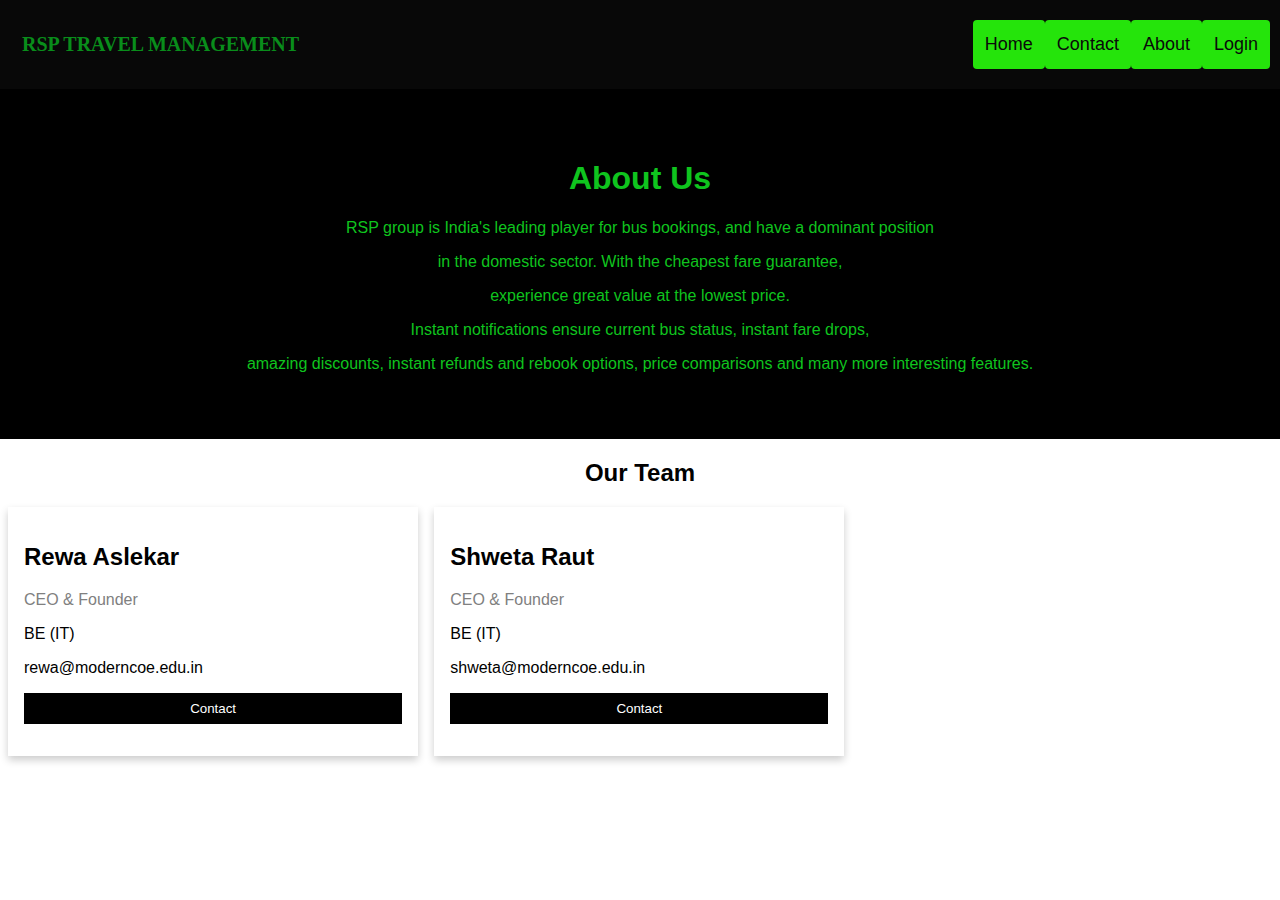
<file: about.html>
<!DOCTYPE html>
<html lang="en">
<head>
    <meta charset="UTF-8">
    <meta http-equiv="X-UA-Compatible" content="IE=edge">
    <meta name="viewport" content="width=device-width, initial-scale=1.0">
    <title>Document</title>
    <link rel="stylesheet" type="text/css" href="about.css">
</head>
<body>
    <div class="header">
        <a href="#default" class="logo">RSP TRAVEL MANAGEMENT</a>
        <div class="header-right">
          <a class="active" href="index.html">Home</a>
          <a class="active" href="contact.html">Contact</a>
          <a class="active" href="about.html">About</a>
          <a class="active" href="login.html">Login</a>

        </div>
      </div>  
      <div class="about-section">
        <h1>About Us</h1>
        <p>RSP group is India's leading player for bus bookings, and have a dominant position</p>
        <p> in the domestic sector. With the cheapest fare guarantee,</p>
       <p> experience great value at the lowest price. </p> 
        <p>Instant notifications ensure current bus status, instant fare drops, </p>
       <p>amazing discounts, instant refunds and rebook options, price comparisons and many more interesting features.</p>
      </div>
      
      <h2 style="text-align:center">Our Team</h2>
      <div class="row">
        <div class="column">
          <div class="card">
          
            <div class="container">
              <h2>Rewa Aslekar</h2>
              <p class="title">CEO & Founder</p>
             <p> BE (IT)</p>
              <p>rewa@moderncoe.edu.in</p>
              <p><button class="button">Contact</button></p>
            </div>
          </div>
        </div>
      <p>   </p>
        
        
        <div class="column">
          <div class="card">
           <div class="container">
              <h2>Shweta Raut</h2>
              <p class="title">CEO & Founder</p>
              <p> BE (IT)</p>
              <p>shweta@moderncoe.edu.in</p>
              <p><button class="button">Contact</button></p>
            </div>
          </div>
        </div>
      </div>      


</body>
</html>
</file>
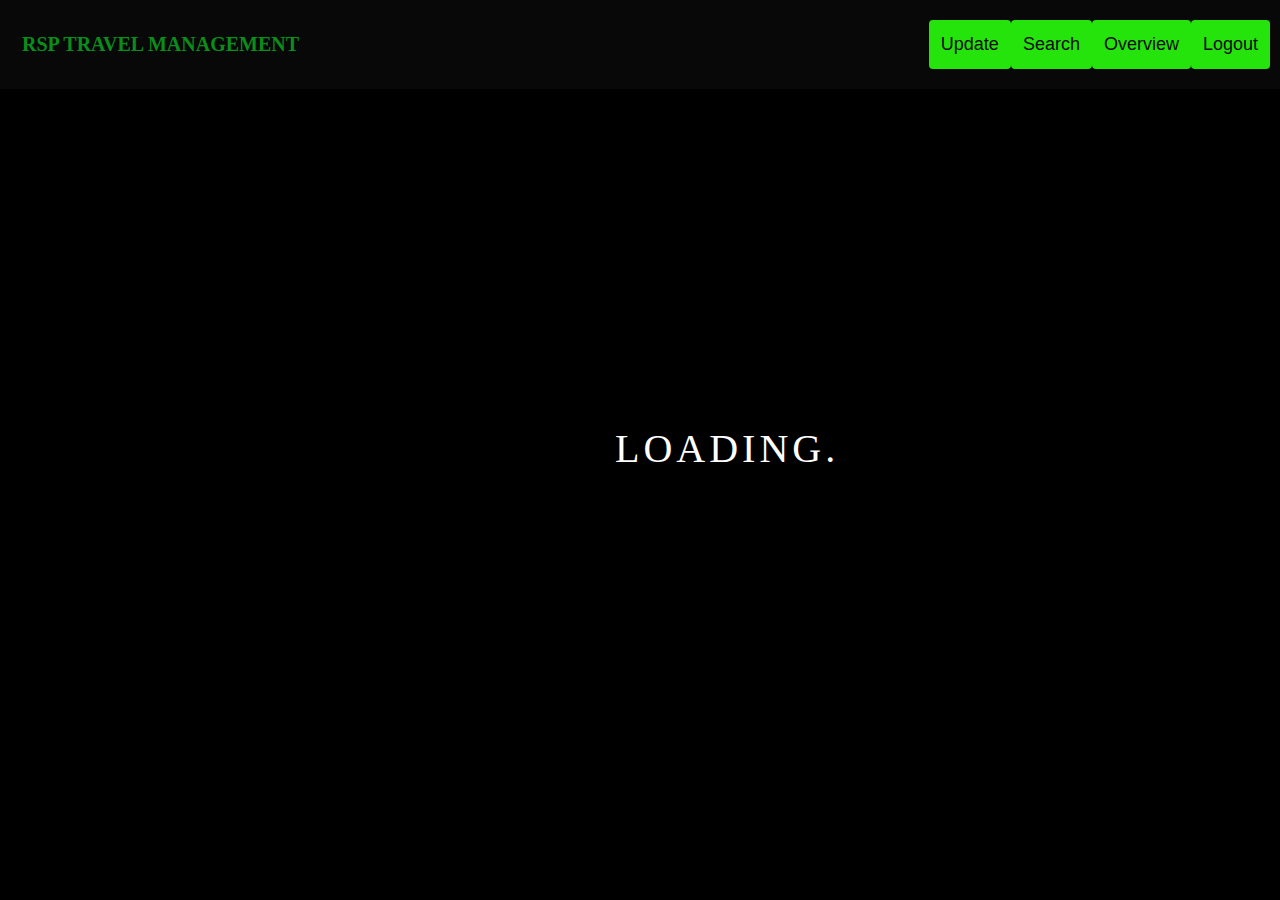
<file: admin.html>
<!DOCTYPE html>
<html lang="en">
<head>
    <meta charset="UTF-8">
    <meta http-equiv="X-UA-Compatible" content="IE=edge">
    <meta name="viewport" content="width=device-width, initial-scale=1.0">
    <title>Document</title>
    <link rel="stylesheet" type="text/css" href="admin.css">
</head>
<body>
    <div class="header">
        <a href="RSP.jpg" class="logo">RSP TRAVEL MANAGEMENT</a>
        <div class="header-right">
          <a class="active" href="update.html">Update</a>
          <a class="active" href="search.html">Search</a>
          <a class="active" href="overview.html">Overview</a>
          <a class="active" href="logout.html">Logout</a>

        </div>
 </div> 
 <div class="waviy">
        <span style="--i:1">L</span>
        <span style="--i:2">o</span>
        <span style="--i:3">a</span>
        <span style="--i:4">d</span>
        <span style="--i:5">i</span>
        <span style="--i:6">n</span>
        <span style="--i:7">g</span>
        <span style="--i:8">.</span>
       </div>

</body>
</html>
</file>
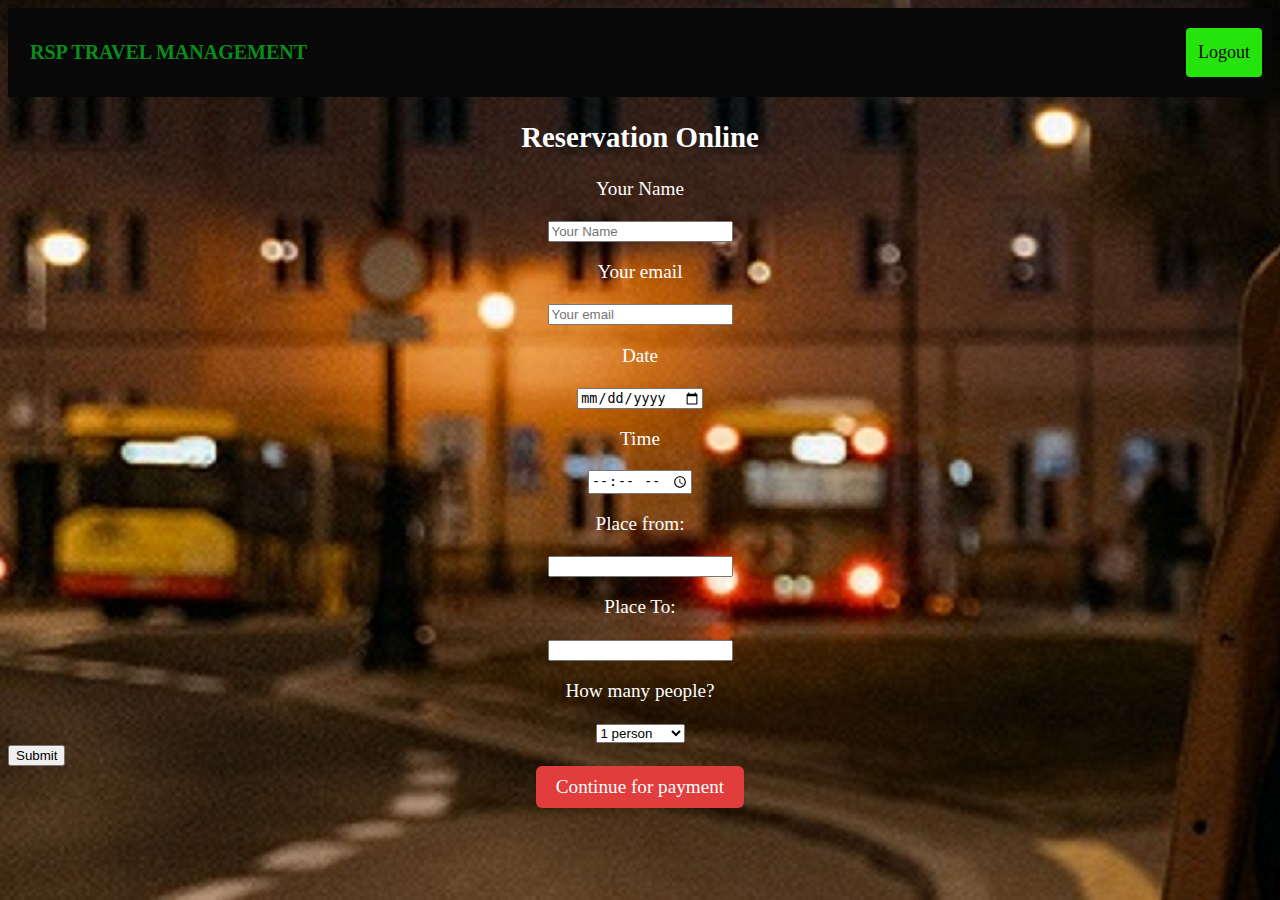
<file: booking.html>
<!DOCTYPE html>
<html lang="en">
<head>
    <meta charset="UTF-8">
    <meta http-equiv="X-UA-Compatible" content="IE=edge">
    <meta name="viewport" content="width=device-width, initial-scale=1.0">
    <title>Document</title>
    <link rel="stylesheet" type="text/css" href="booking.css">
</head>
<body>
</html>
</html>
<div class="header">
    <a href="#default" class="logo">RSP TRAVEL MANAGEMENT</a>
    <div class="header-right">
        
        <a class="active" href="index.html">Logout</a>

    </div>
  </div> 

  <div class="container-form">
    <form action="#">
    <h2 class="heading heading-yellow">Reservation Online</h2>
    
    <div class="form-field">
    <p>Your Name</p>
    <input type="text" placeholder="Your Name">
    </div>
    <div class="form-field">
    <p>Your email</p>
    <input type="email" placeholder="Your email">
    </div>
    <div class="form-field">
    <p>Date</p>
    <input type="date">
    </div>
    <div class="form-field">
    <p>Time</p>
    <input type="time">
    </div>
    <div class="form-field">
        <p>Place from:</p>
        <input type="text">
    </div>
    <div class="form-field">
        <p>Place To:</p>
        <input type="text">
    </div>
    <div class="form-field">
    <p>How many people?</p>
    <select name="select" id="#">
    <option value="1">1 person</option>
    <option value="2">2 persons</option>
    <option value="3">3 persosn</option>
    <option value="4">4 persons</option>
    <option value="5">5 persons</option>
<option value="5+">5+ persons</option>
</select>
</div>
  <input type="submit" value="Submit">

</form>
</div>
</div>
<footer>
    <div class="a">
        <a href="payment.html" class="button" >Continue for payment</a>
    </div> 
</footer>

</body>
</html>
</file>
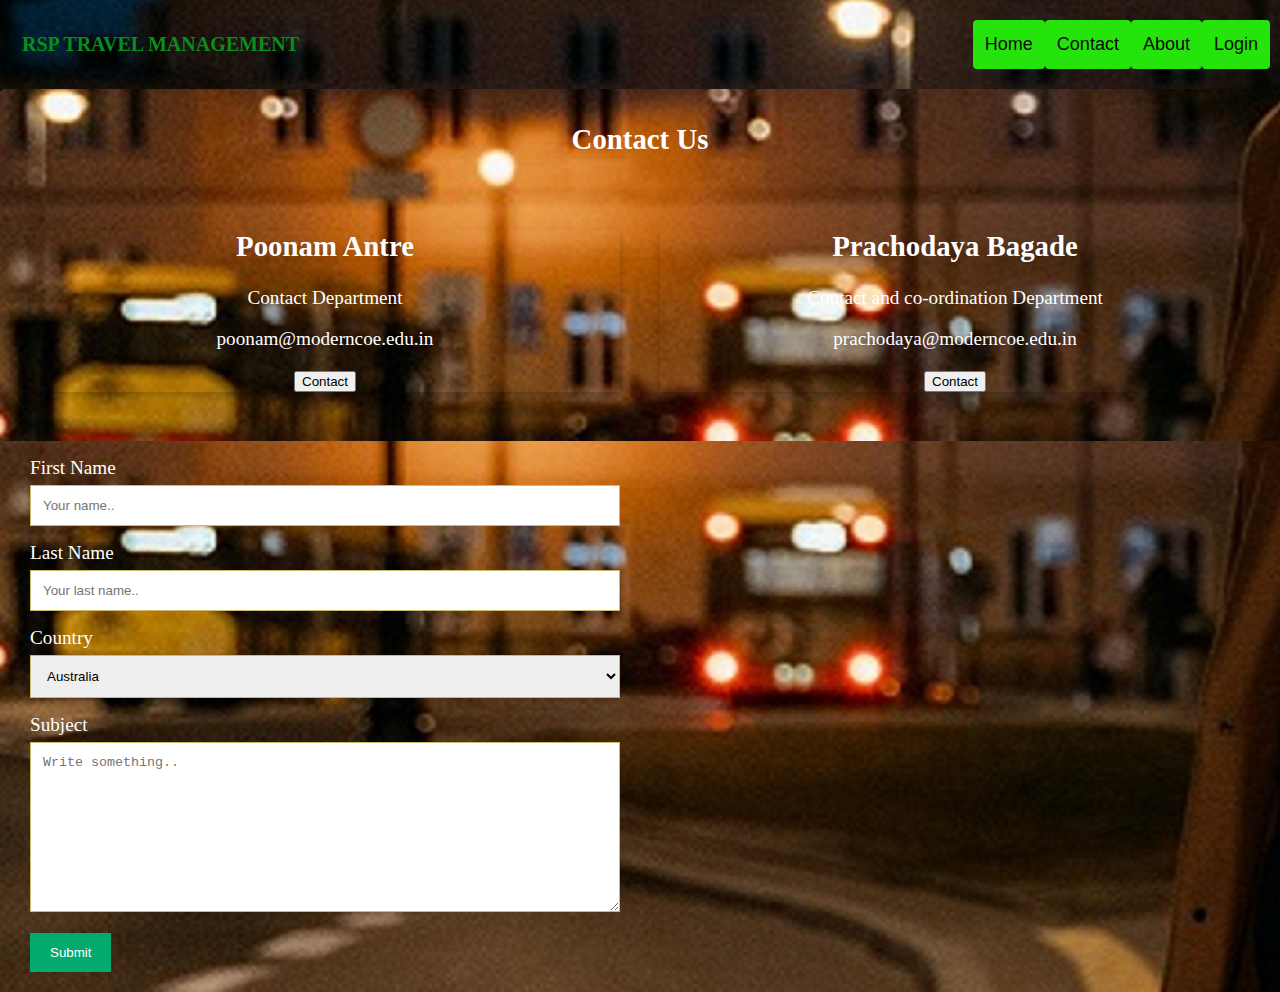
<file: contact.html>
<!DOCTYPE html>
<html lang="en">
<head>
    <meta charset="UTF-8">
    <meta http-equiv="X-UA-Compatible" content="IE=edge">
    <meta name="viewport" content="width=device-width, initial-scale=1.0">
    <title>Document</title>
    <link rel="stylesheet" type="text/css" href="contact.css">
    <link rel="icon" type="image/x-icon" href="RSP.jpg">
</head>
<body>
      <div class="header">
        <a href="RSP.jpg" class="logo">RSP TRAVEL MANAGEMENT</a>
        <div class="header-right">
          <a class="active" href="index.html">Home</a>
          <a class="active" href="contact.html">Contact</a>
          <a class="active" href="about.html">About</a>
          <a class="active" href="login.html">Login</a>

        </div>
      </div> 
     
    <div class="container1">
        <img= src= url(pexels-mart-production-7251075.jpg)>
        <div style="text-align:center">
          <h2>Contact Us</h2>
         
        </div>
        <div class="row">
          <div class="column">
            <div class="card">
               
                <div class="container">
                  <h2>Poonam Antre</h2>
                  <p class="title">Contact Department</p>
                  
                  <p>poonam@moderncoe.edu.in</p>
                  <p><button class="button">Contact</button></p>
                </div>
              </div>
          </div>
          <div class="column">
            <div class="card">
                
                <div class="container">
                  <h2>Prachodaya Bagade</h2>
                  <p class="title">Contact and co-ordination Department</p>
                  <p>prachodaya@moderncoe.edu.in</p>
                  <p><button class="button">Contact</button></p>
                </div>
              </div>
            </div>
           
          </div>
          <div class="column">
            <form action="/action_page.php">
              <label for="fname">First Name</label>
              <input type="text" id="fname" name="firstname" placeholder="Your name..">
              <label for="lname">Last Name</label>
              <input type="text" id="lname" name="lastname" placeholder="Your last name..">
              <label for="country">Country</label>
              <select id="country" name="country">
                <option value="australia">Australia</option>
                <option value="canada">Canada</option>
                <option value="usa">USA</option>
                <option value="india">India</option>
                <option value="pak">Pakistan</option>
                <option value="China">China</option>
                <option value="Spain">Spain</option>
              </select>
              <label for="subject">Subject</label>
              <textarea id="subject" name="subject" placeholder="Write something.." style="height:170px"></textarea>
              <input type="submit" value="Submit">
            </form>
          </div>
        </div>
      </div>

</body>
</html>
</file>
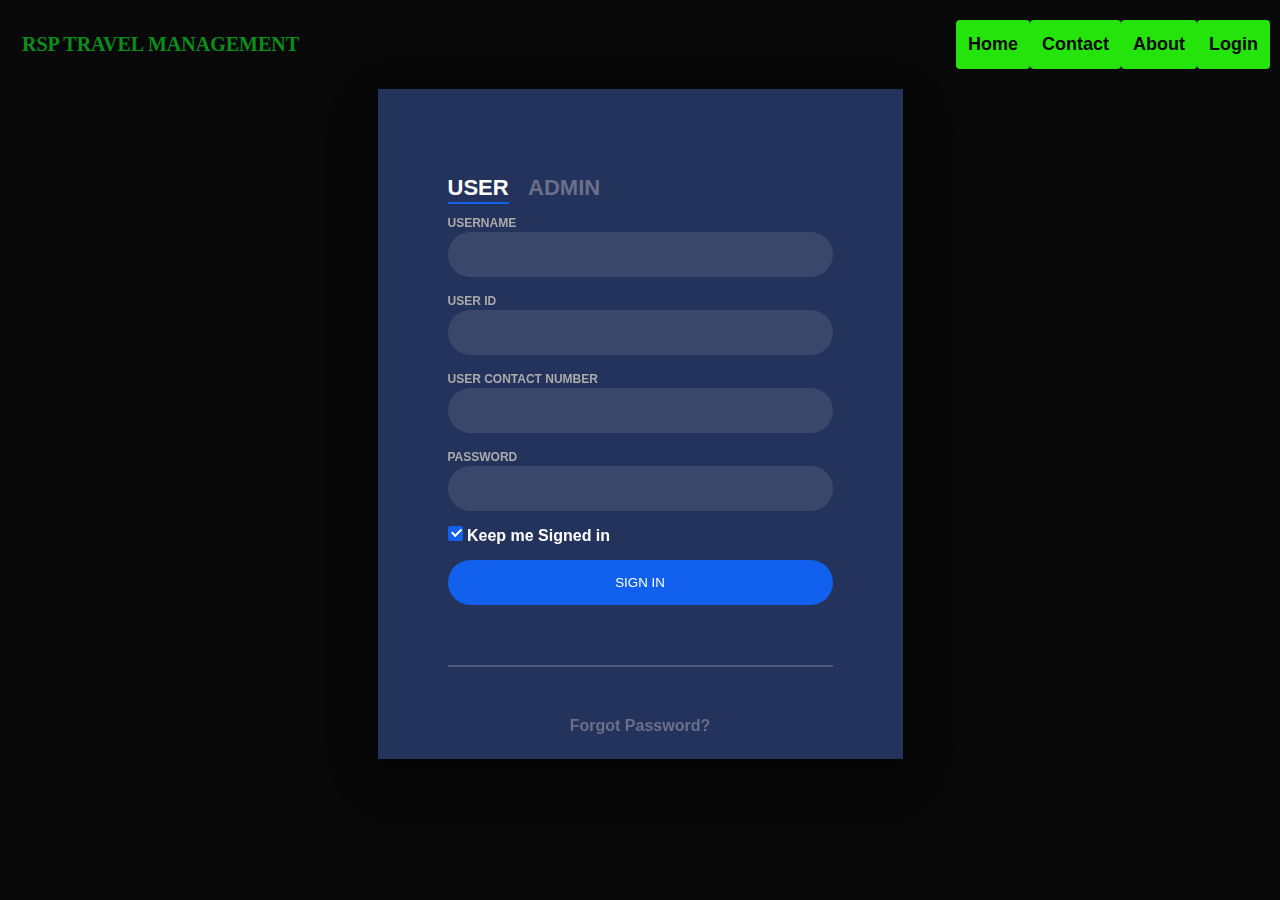
<file: login.html>
<!DOCTYPE html>
<html lang="en">
<head>
    <meta charset="UTF-8">
    <meta http-equiv="X-UA-Compatible" content="IE=edge">
    <meta name="viewport" content="width=device-width, initial-scale=1.0">
    <title>Document</title>
    <link rel="stylesheet" type="text/css" href="login.css">
</head>
<body>
    <div class="header">
        <a href="#default" class="logo">RSP TRAVEL MANAGEMENT</a>
        <div class="header-right">
          <a class="active" href="index.html">Home</a>
          <a class="active" href="contact.html">Contact</a>
          <a class="active" href="about.html">About</a>
          <a class="active" href="login.html">Login</a>

        </div>
      </div> 
    <div class="login-wrap">
        <div class="login-html">
            <input id="tab-1" type="radio" name="tab" class="sign-in" checked><label for="tab-1" class="tab">User</label>
            <input id="tab-2" type="radio" name="tab" class="sign-up"><label for="tab-2" class="tab">Admin</label>
            <div class="login-form">
                <div class="sign-in-htm">
                    <div class="group">
                        <label for="user" class="label">Username</label>
                        <input id="user" type="text" class="input">
                    </div>
                    <div class="group">
                       <label for="user id" class="label" >User ID</label>
                       <input id="user id" type="email-id" class="input" data-type="email-id">
                    </div>
                    <div class="group">
                        <label for="user contact no." class="label" >User Contact number</label>
                        <input id="user contact no." type="ph.no" class="input" data-type="ph.no">
                     </div>
                    <div class="group">
                        <label for="pass" class="label">Password</label>
                        <input id="pass" type="password" class="input" data-type="password">
                    </div>
                    <div class="group">
                        <input id="check" type="checkbox" class="check" checked>
                        <label for="check"><span class="icon"></span> Keep me Signed in</label>
                    </div>
                    <div class="group">
                        <a href="user.html" ><input type="submit" class="button" value="Sign In">
                    </div>
                    <div class="hr"></div>
                    <div class="foot-lnk">
                        <a href="#forgot">Forgot Password?</a>
                    </div>
                </div>
                <div class="sign-up-htm">
                    <div class="group">
                        <label for="user" class="label">Admin id</label>
                        <input id="user" type="text" class="input">
                    </div>
                    <div class="group">
                        <label for="pass" class="label">Password</label>
                        <input id="pass" type="password" class="input" data-type="password">
                    </div>
                   
                    <div class="group">
                        <a href="admin.html" ><input type="submit" class="button" value="Sign In">
                    </div>
                    <div class="hr"></div>
                    <div class="foot-lnk">
                        <label for="tab-1">Forgot password?</a>
                    </div>
                </div>
            </div>
        </div>

    </div>
      

</body>
</html>
</file>
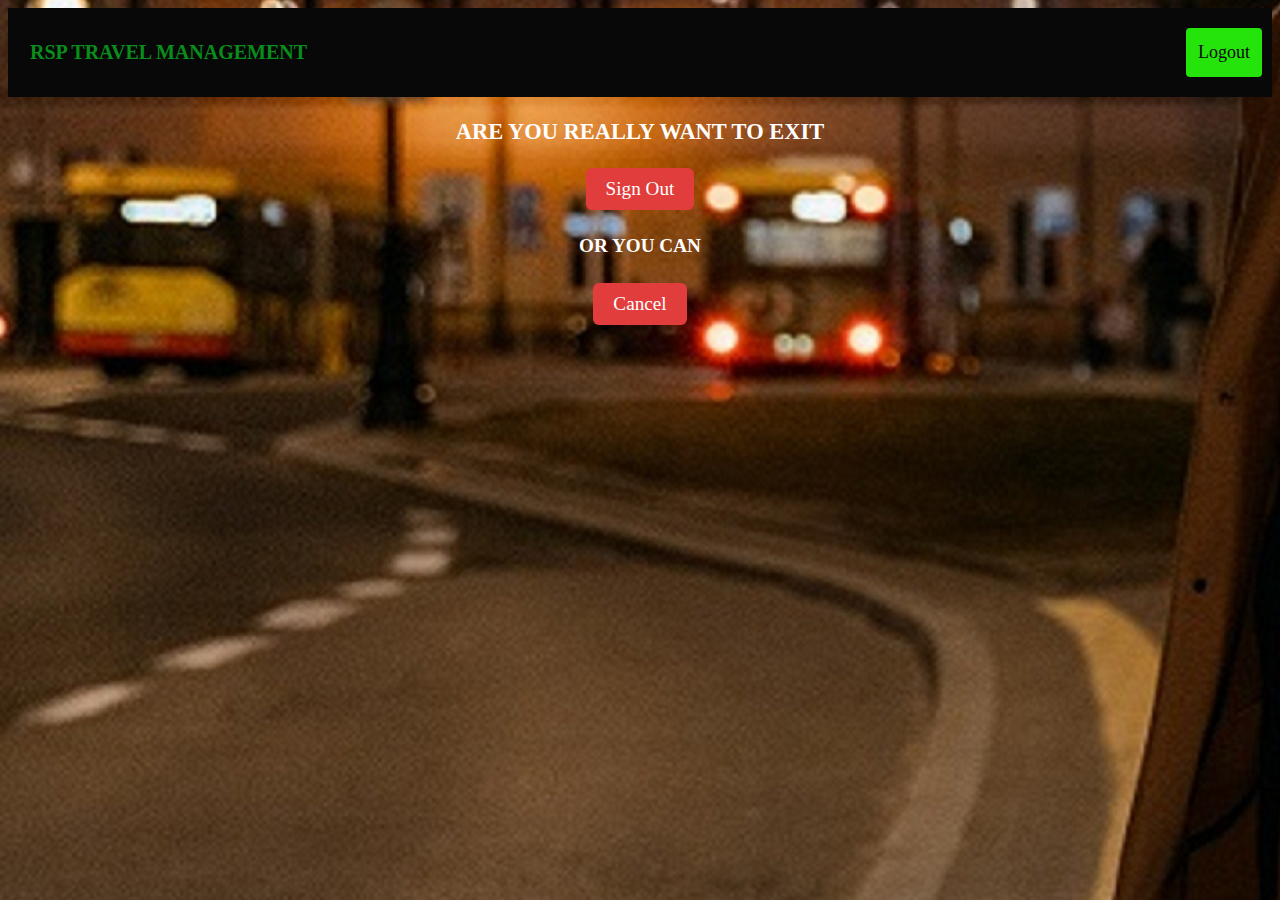
<file: logout.html>
<!DOCTYPE html>
<html lang="en">
<head>
    <meta charset="UTF-8">
    <meta http-equiv="X-UA-Compatible" content="IE=edge">
    <meta name="viewport" content="width=device-width, initial-scale=1.0">
    <title>Document</title>
    <link rel="stylesheet" type="text/css" href="logout.css">
</head>
<body>
</html>
</html>
<div class="header">
    <a href="#default" class="logo">RSP TRAVEL MANAGEMENT</a>
    <div class="header-right">
        
        <a class="active" href="index.html">Logout</a>

    </div>
  </div> 

<h3>ARE YOU REALLY WANT TO EXIT</h3>
   <div class="a">
    <a href="index.html" class="button" >Sign Out</a>
    </div>  
<h4>OR YOU CAN</h4>
<div class="b">
    <a href="#" class="button" >Cancel</a>
</div>      
</body>
</html>
</file>
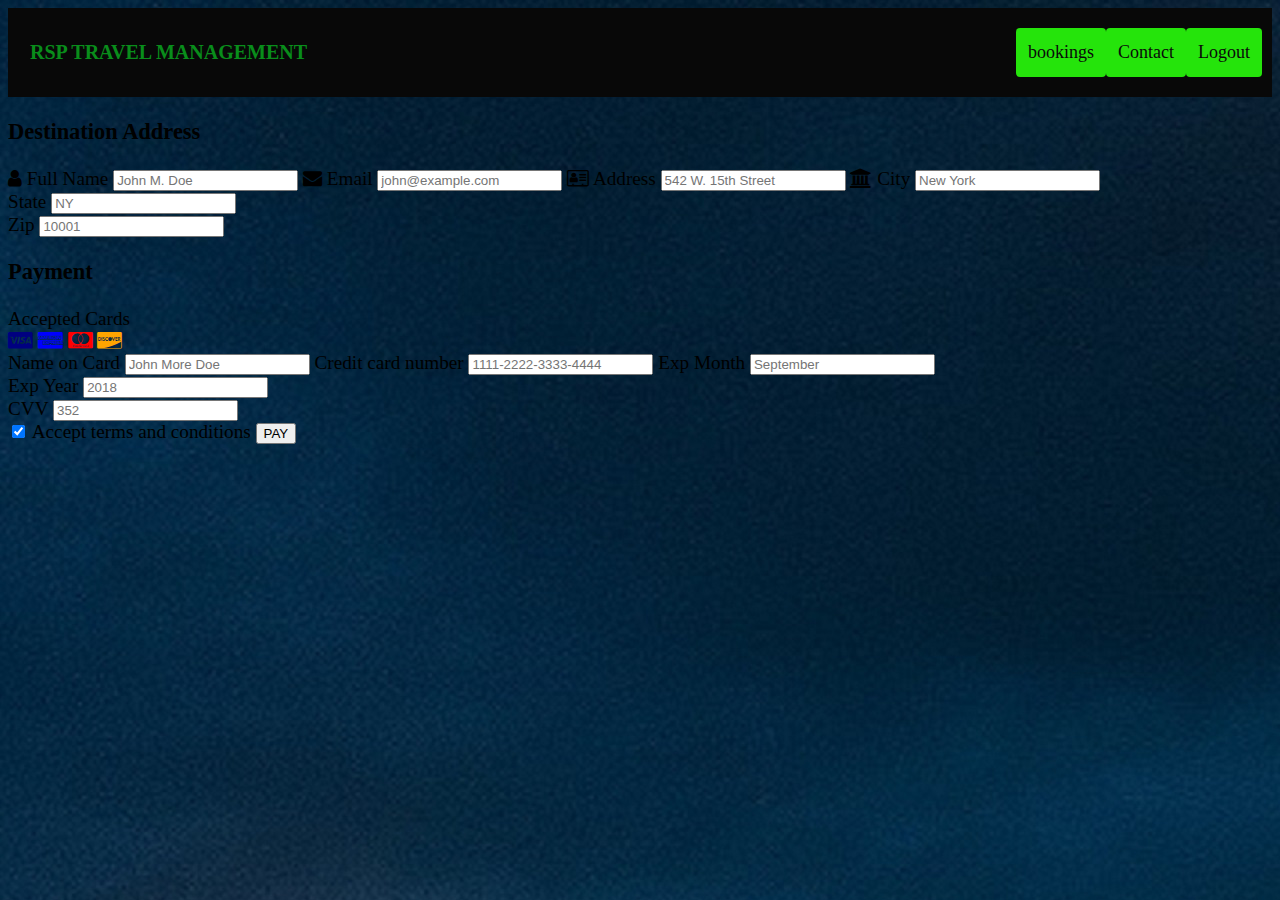
<file: payment.html>
<!DOCTYPE html>
<html lang="en">
<head>
    <meta charset="UTF-8">
    <meta http-equiv="X-UA-Compatible" content="IE=edge">
    <meta name="viewport" content="width=device-width, initial-scale=1.0">
    <title>Document</title>
    <link rel="stylesheet" type="text/css" href="payment.css">
    <link rel="icon" type="image/x-icon" href="RSP.jpg">

    <link rel="stylesheet" href="https://cdnjs.cloudflare.com/ajax/libs/font-awesome/4.7.0/css/font-awesome.min.css">
</head>
<body>
</html>
<div class="header">
  <a href="RSP.jpg" class="logo">RSP TRAVEL MANAGEMENT</a>
  <div class="header-right">
    <a class="active" href="booking.html">bookings</a>
    
    <a class="active" href="contact.html">Contact</a>
    <a class="active" href="logout.html">Logout</a>

  </div>
</div> 
<div class="row">
    <div class="col-75">
      <div class="container">
        <form action="/action_page.php">
        
          <div class="row">
            <div class="col-50">
              <h3>Destination Address</h3>
              <label for="fname"><i class="fa fa-user"></i> Full Name</label>
              <input type="text" id="fname" name="firstname" placeholder="John M. Doe">
              <label for="email"><i class="fa fa-envelope"></i> Email</label>
              <input type="text" id="email" name="email" placeholder="john@example.com">
              <label for="adr"><i class="fa fa-address-card-o"></i> Address</label>
              <input type="text" id="adr" name="address" placeholder="542 W. 15th Street">
              <label for="city"><i class="fa fa-institution"></i> City</label>
              <input type="text" id="city" name="city" placeholder="New York">
  
              <div class="row">
                <div class="col-50">
                  <label for="state">State</label>
                  <input type="text" id="state" name="state" placeholder="NY">
                </div>
                <div class="col-50">
                  <label for="zip">Zip</label>
                  <input type="text" id="zip" name="zip" placeholder="10001">
                </div>
              </div>
            </div>
  
            <div class="col-50">
              <h3>Payment</h3>
              <label for="fname">Accepted Cards</label>
              <div class="icon-container">
                <i class="fa fa-cc-visa" style="color:navy;"></i>
                <i class="fa fa-cc-amex" style="color:blue;"></i>
                <i class="fa fa-cc-mastercard" style="color:red;"></i>
                <i class="fa fa-cc-discover" style="color:orange;"></i>
              </div>
              <label for="cname">Name on Card</label>
              <input type="text" id="cname" name="cardname" placeholder="John More Doe">
              <label for="ccnum">Credit card number</label>
              <input type="text" id="ccnum" name="cardnumber" placeholder="1111-2222-3333-4444">
              <label for="expmonth">Exp Month</label>
              <input type="text" id="expmonth" name="expmonth" placeholder="September">
              <div class="row">
                <div class="col-50">
                  <label for="expyear">Exp Year</label>
                  <input type="text" id="expyear" name="expyear" placeholder="2018">
                </div>
                <div class="col-50">
                  <label for="cvv">CVV</label>
                  <input type="text" id="cvv" name="cvv" placeholder="352">
                </div>
              </div>
            </div>
            
          </div>
          <label>
            <input type="checkbox" checked="checked" name="sameadr"> Accept terms and conditions
          </label>
          <input type="submit" value="PAY" class="btn">
        </form>
      </div>
    </div>
    
</body>
</html>
</file>
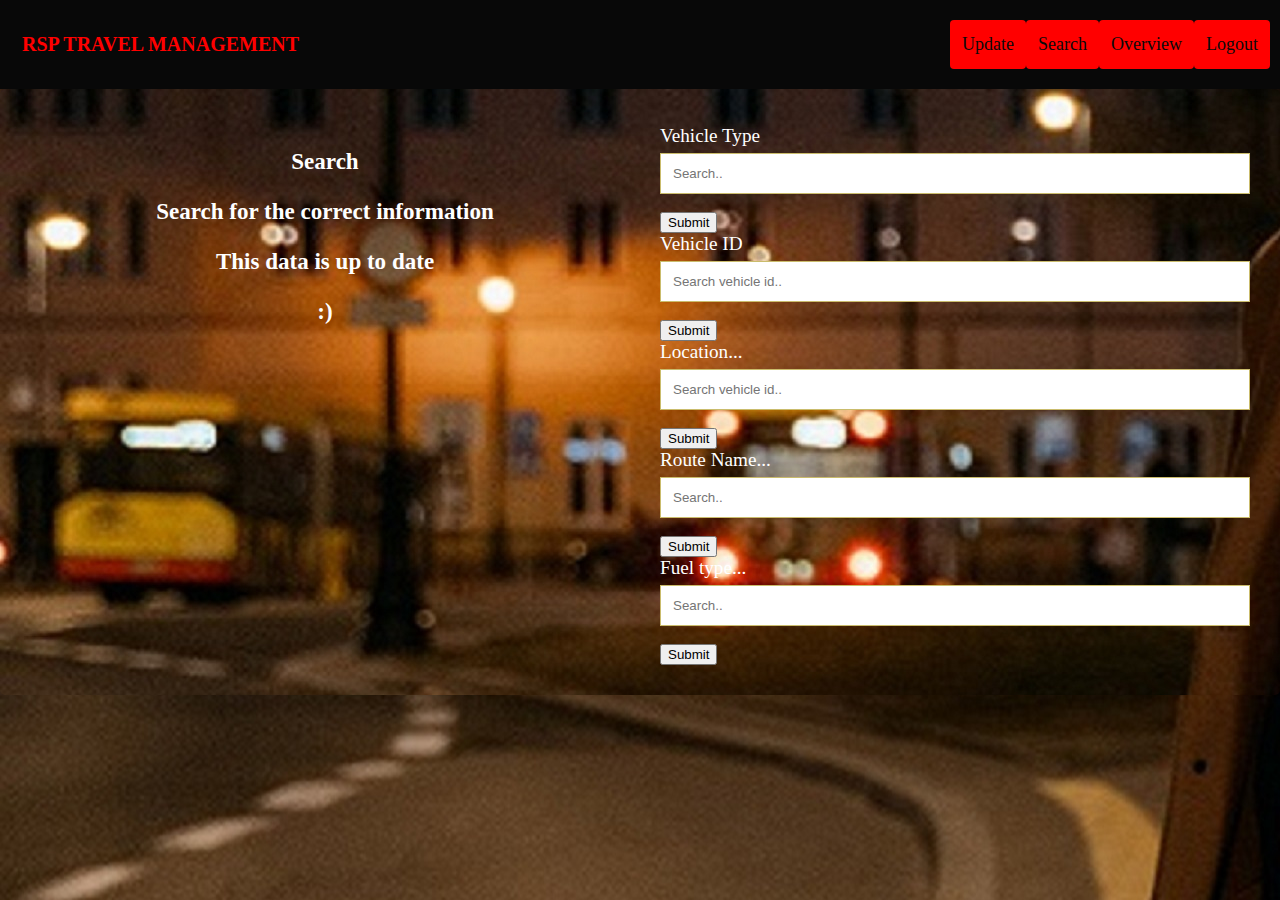
<file: search.html>
<!DOCTYPE html>
<html lang="en">
<head>
    <meta charset="UTF-8">
    <meta http-equiv="X-UA-Compatible" content="IE=edge">
    <meta name="viewport" content="width=device-width, initial-scale=1.0">
    <title>Document</title>
    <Link rel="stylesheet" type="text/css" href="search.css">
      <link rel="icon" type="image/x-icon" href="RSP.jpg">

</head>
<body>
    <div class="header">
        <a href="RSP.jpg" class="logo">RSP TRAVEL MANAGEMENT</a>
        <div class="header-right">
          <a class="active" href="update.html">Update</a>
          <a class="active" href="search.html">Search</a>
          <a class="active" href="overview.html">Overview</a>
          <a class="active" href="logout.html">Logout</a>

        </div>
 </div>
 <div class="container1">
     
    
    <div class="row">
      <div class="column">
        <h3>Search</h3>
       <h3>Search for the correct information</h3>
       <h3>This data is up to date</h3>
       <h1>:)</h1>
       
      </div>
      <div class="column">
        <form action="/action_page.php">
          <div class="search-container">
            <form action="/action_page.php">
                <label for="Vehicle Type">Vehicle Type</label>
              <input type="text" placeholder="Search.." name="search"><button type="submit">Submit</button>
              
            </form>
          </div> 
             
              <div class="search-container">
                <form action="/action_page.php">
                    <label for="Vehicle ID">Vehicle ID</label>
                  <input type="text" placeholder="Search vehicle id.." name="search">
                  <button type="submit">Submit</button>
                </form>
              </div>
                
              <div class="search-container">
                <form action="/action_page.php">
                  <label for="Location name">Location...</label>
                  <input type="text" placeholder="Search vehicle id.." name="search">
                  <button type="submit">Submit</button>
                </form>
              </div>

               
         
              
              <div class="search-container">
                <form action="/action_page.php">
                  <label for="Route name">Route Name...</label>
                  <input type="text" placeholder="Search.." name="search">
                  <button type="submit">Submit</button>
                </form>
              </div> 
              <div class="search-container">
                <form action="/action_page.php">
                  <label for="Fuel type">Fuel type...</label>
                  <input type="text" placeholder="Search.." name="search">
                  <button type="submit">Submit</button>
                </form>
              </div> 
          
           
       
         
        </form>
      </div>
    </div>
  </div>

</div>
</body>
</html>
</file>
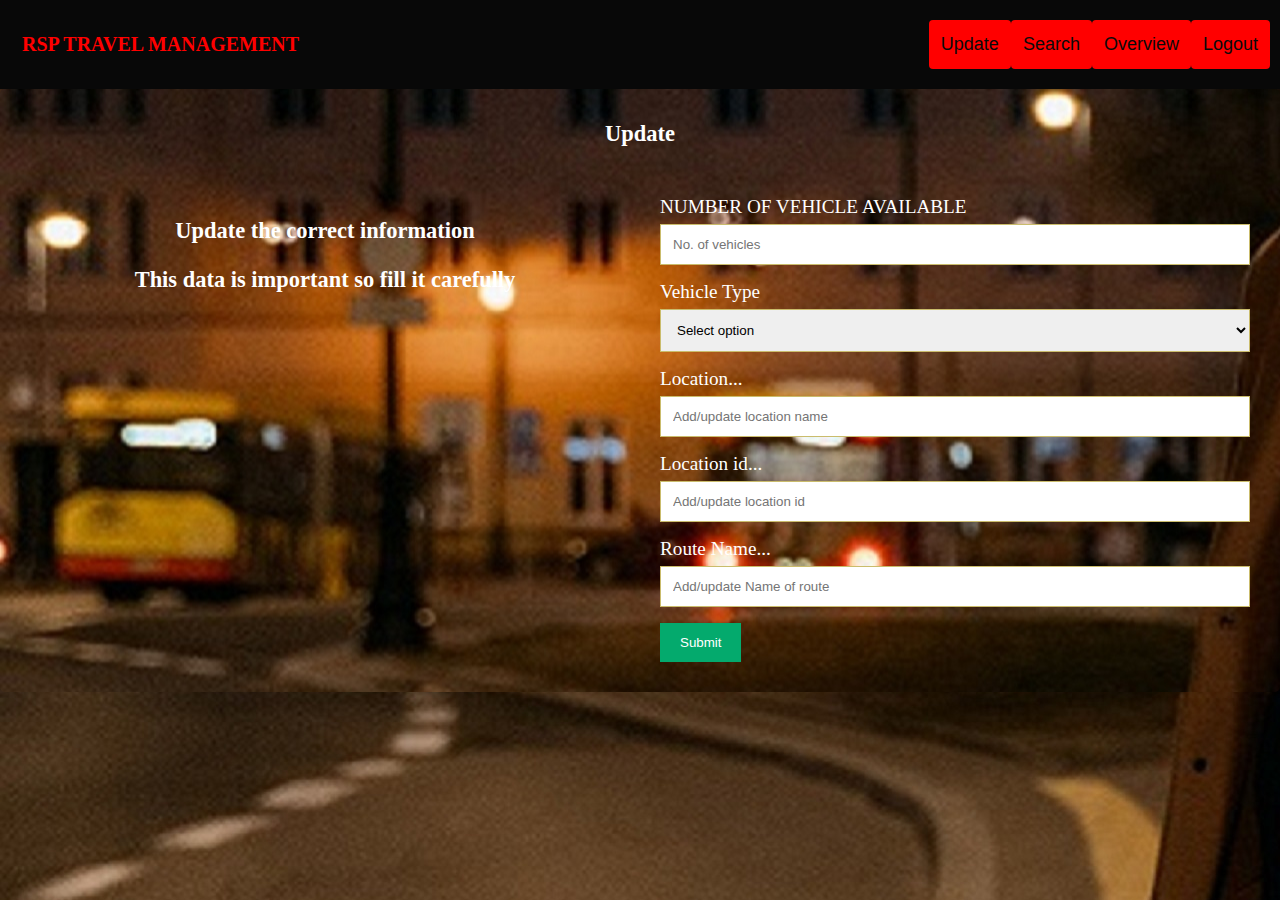
<file: update.html>
<!DOCTYPE html>
<html lang="en">
<head>
    <meta charset="UTF-8">
    <meta http-equiv="X-UA-Compatible" content="IE=edge">
    <meta name="viewport" content="width=device-width, initial-scale=1.0">
    <title>Document</title>
    <link rel="stylesheet" type="text/css" href="update.css">
</head>
<body>
    <div class="header">
        <a href="#default" class="logo">RSP TRAVEL MANAGEMENT</a>
        <div class="header-right">
          <a class="active" href="update.html">Update</a>
          <a class="active" href="search.html">Search</a>
          <a class="active" href="overview.html">Overview</a>
          <a class="active" href="logout.html">Logout</a>

        </div>
 </div>
 <div class="container1">
     <h3>Update</h3>
    
    <div class="row">
      <div class="column">
       <h3>Update the correct information</h3>
       <h3>This data is important so fill it carefully</h3>
       
      </div>
      <div class="column">
        <form action="/action_page.php">
        
          <label for="NO.OF Vehicle AVAILABLE">NUMBER OF VEHICLE AVAILABLE</label>  
          <input type="number" id="vehicle_num"  placeholder="No. of vehicles">
          </select>
          <label for="Vehicle Type">Vehicle Type</label>
          <select id="Vehicle Type" name="VEHICHLE TYPE">
              <option value="australia">Select option</option>
              <option value="australia">Car</option>
              <option value="canada">Bus</option>
              <option value="usa">Auto</option>
              
            </select>
            <label for="Location name">Location...</label>
            <input type="text" id="location"  placeholder="Add/update location name">
          
            
            <label for="Location id">Location id...</label>
              
          <input type="alphanumeric" id="locationid"  placeholder="Add/update location id">
          
            <label for="Route name">Route Name...</label>
            <input type="text" id="route_name"  placeholder="Add/update Name of route">
          
            
              
          <input type="submit" value="Submit">
        </form>
      </div>
    </div>
  </div>

</div>
</body>
</html>
</file>
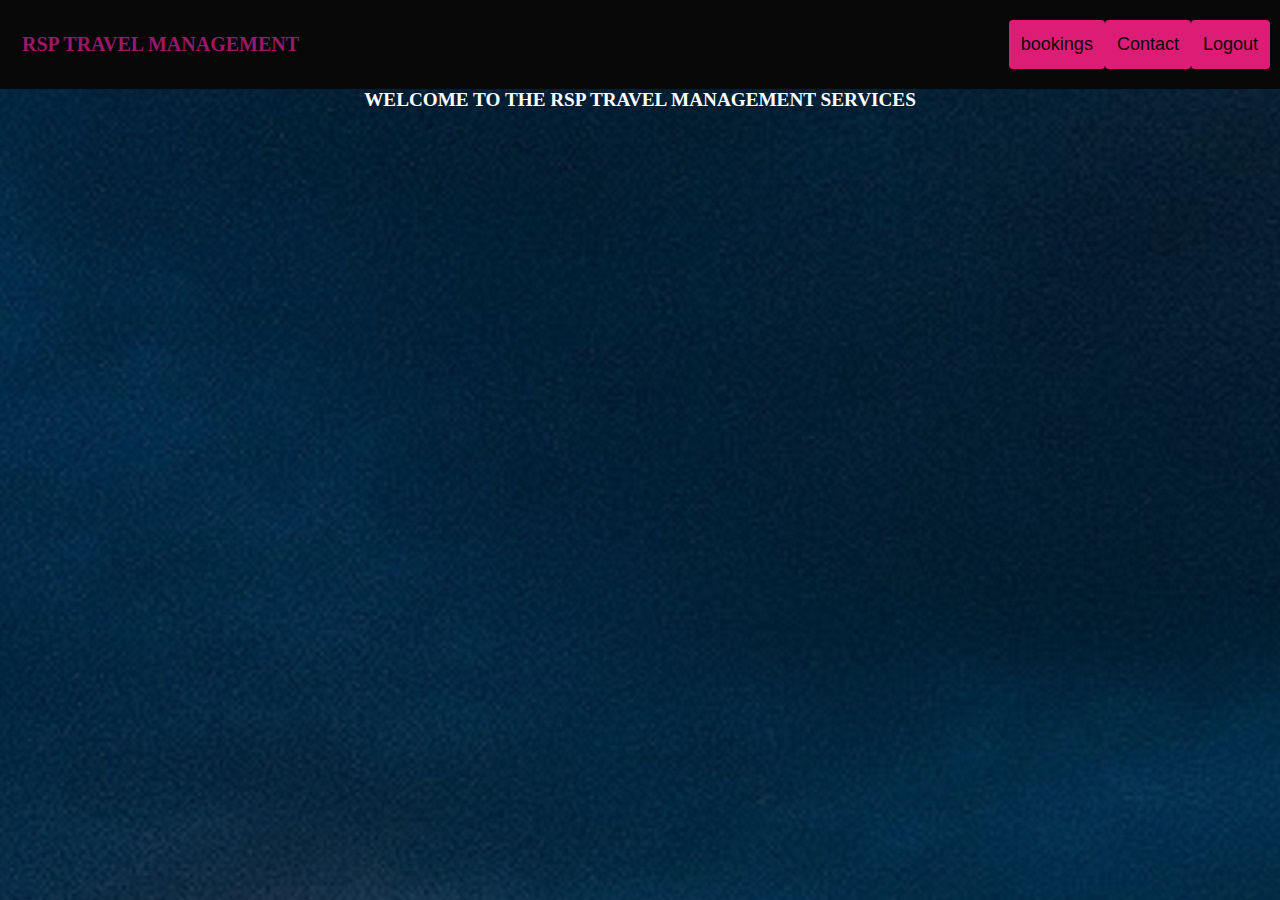
<file: user.html>
<!DOCTYPE html>
<html lang="en">
<head>
    <meta charset="UTF-8">
    <meta http-equiv="X-UA-Compatible" content="IE=edge">
    <meta name="viewport" content="width=device-width, initial-scale=1.0">
    <title>Document</title>
    <link rel="stylesheet" type="text/css" href="user.css">
</head>
<body>
    <div class="header">
        <a href="RSP.jpg" class="logo">RSP TRAVEL MANAGEMENT</a>
        <div class="header-right">
          <a class="active" href="booking.html">bookings</a>
          
          <a class="active" href="contact.html">Contact</a>
          <a class="active" href="logout.html">Logout</a>

        </div>
 </div> 
<div>
  <H1>WELCOME TO THE RSP TRAVEL MANAGEMENT SERVICES</H1>
</div>


</body>
</html>
</file>
<file: about.css>
body {
    font-family: Arial, Helvetica, sans-serif;
    margin: 0;
  }
  
  html {
    box-sizing: border-box;
  }
  
  *, *:before, *:after {
    box-sizing: inherit;
  }
  
  .column {
    float: left;
    width: 33.3%;
    margin-bottom: 16px;
    padding: 0 8px;
  }
  
  .card {
    box-shadow: 0 4px 8px 0 rgba(0, 0, 0, 0.2);
    margin :left;
    margin :right;
  }
  
  .about-section {
    padding: 50px;
    text-align: center;
    background-color: black;
    color: rgb(15, 196, 30);
  }
  
  .container {
    padding:  16px;
    left: auto;
    right: auto;
  }
  
  .container::after, .row::after {
    content: "";
    clear: both;
    display: table;
  }
  
  .title {
    color: grey;
  }
  
  .button {
    border: none;
    outline: 0;
    display: inline-block;
    padding: 8px;
    color: white;
    background-color: #000;
    text-align: center;
    cursor: pointer;
    width: 100%;
  }
  
  .button:hover {
    background-color: #555;
  }
  
  @media screen and (max-width: 650px) {
    .column {
      width: 100%;
      display: block;
    }
  }
  * {box-sizing: border-box;}

body { 
  margin: 0;
  font-family: Arial, Helvetica, sans-serif;
}

.header {
  overflow: hidden;
  background-color: #080808;
  padding: 20px 10px;
}

.header a {
  float: left;
  color: rgb(9, 141, 27);
  text-align: center;
  padding: 12px;
  text-decoration: none;
  font-size: 18px; 
  line-height: 25px;
  border-radius: 4px;
}

.header a.logo {
    font-size: 20px;
    font-weight: bold;
    font-family:cursive
 }
  
  .header a:hover {
    background-color: rgb(17, 17, 17);
    color: black;
  }
  
  .header a.active {
    background-color: rgb(37, 228, 11);
    color: rgb(10, 10, 10);
    border: rgb(0, 0, 0);
    border-radius: 4px;
  }
  
  .header-right {
    float: right;
  }
  
  @media screen and (max-width: 500px) {
    .header a {
      float: none;
      display: block;
      text-align: left;
    }
    
    .header-right {
      float: none;
    }
    .about-section{
      color: white;
      text-align: center;
      font-family: cursive;
    }
</file>
<file: admin.css>
* {
    padding: 0;
    margin: 0;
    box-sizing: border-box;
  }
  body{
      background-color: black;
  }
  .waivy {
    background-color: #111;
    display: flex;
    justify-content: center;
    
    min-height: 100vh;
    
    
  }
  .waviy {
    position: relative;
    position: absolute;
    top: 50%;
    left: 50%;
    margin: -25px 0 0 -25px;
  }
  .waviy span {
    position: relative;
    text-align: center;
    display: inline-block;
    font-size: 40px;
    color: #fff;
    text-transform: uppercase;
    animation: flip 2s infinite;
    animation-delay: calc(.2s * var(--i))
  }
  @keyframes flip {
    0%,80% {
      transform: rotateY(360deg) 
    }
  }
  * {box-sizing: border-box;}

.header { 
  margin: 0;
  font-family: Arial, Helvetica, sans-serif;
}

.header {
  overflow: hidden;
  background-color: #080808;
  padding: 20px 10px;
}

.header a {
  float: left;
  color: rgb(9, 141, 27);
  text-align: center;
  padding: 12px;
  text-decoration: none;
  font-size: 18px; 
  line-height: 25px;
  border-radius: 4px;
}

.header a.logo {
    font-size: 20px;
    font-weight: bold;
    font-family:cursive
 }
  
  .header a:hover {
    background-color: rgb(17, 17, 17);
    color: black;
  }
  
  .header a.active {
    background-color: rgb(37, 228, 11);
    color: rgb(10, 10, 10);
    border: rgb(0, 0, 0);
    border-radius: 4px;
  }
  
  .header-right {
    float: right;
  }
  
  @media screen and (max-width: 500px) {
    .header a {
      float: none;
      display: block;
      text-align: left;
    }
    
    .header-right {
      float: none;
    }
</file>
<file: booking.css>
body {
    font-family:cursive;
    background:url(pic1.jpg) no-repeat left;
    font-size: larger;
  }
  
  * {
    box-sizing: border-box;
  }
  div.a {
    text-align: center;
   
}
div.form-field {
    text-align: center;
   
}
.button{
   display: inline-block;
       padding: 10px 20px;
       text-align: center;
       text-decoration: none;
       color: #ffffff;
       background-color: #e23d3d;
       border-radius: 6px;
       outline: none;
}
  h2{
      text-align: center;
      color: white;
      font-family: cursive;
  }
  h4{
    text-align: center;
    color: white;
    font-family: cursive;
}
p{
    text-align: center;
    color: white;
    font-family: cursive;
   
}
.header {
  overflow: hidden;
  background-color: #080808;
  padding: 20px 10px;
}

.header a {
  float: left;
  color: rgb(9, 141, 27);
  text-align: center;
  padding: 12px;
  text-decoration: none;
  font-size: 18px; 
  line-height: 25px;
  border-radius: 4px;
}

.header a.logo {
    font-size: 20px;
    font-weight: bold;
    font-family:cursive
 }
  
  .header a:hover {
    background-color: rgb(17, 17, 17);
    color: black;
  }
  
  .header a.active {
    background-color: rgb(37, 228, 11);
    color: rgb(10, 10, 10);
    border: rgb(0, 0, 0);
    border-radius: 4px;
  }
  
  .header-right {
    float: right;
  }
  
  @media screen and (max-width: 500px) {
    .header a {
      float: none;
      display: block;
      text-align: left;
    }
    
    .header-right {
      float: none;
    }
    .btn {
        background-color: rgba(0, 0, 0, .95);
        color: rgb(184, 17, 17);
        padding: 10px 20px;
        border: none;
        font-size: 18px;
        border-radius: 100px;
        -webkit-border-radius: 100px;
        -moz-border-radius: 100px;
        -ms-border-radius: 100px;
        -o-border-radius: 100px;
        box-shadow: 7px 10px 12px rgba(0, 0, 0, .1);
        cursor: pointer;
        transition: all .3s;
        -webkit-transition: all .3s;
        -moz-transition: all .3s;
        -ms-transition: all .3s;
        -o-transition: all .3s;
        }
        .btn:hover {
            transform: scale(1.03);
            -webkit-transform: scale(1.03);
            -moz-transform: scale(1.03);
            -ms-transform: scale(1.03);
            -o-transform: scale(1.03);
            box-shadow: 10px 12px 15px rgba(0, 0, 0, .3);
            }
            form {
                display: grid;
                grid-row-gap: 20px;
                }
                form p {
                font-weight: 600;
                }
                .form-field {
                display: flex;
                justify-content: space-between;
                }
                
                input,select {
                padding: 10px 15px;
                }        
                .container-form {
                    padding: 20px 0;
                    margin: 0 auto;
                    color: white;
                    align-items: center;
                    }    
                    .btn{
                        display: inline-block;
                            padding: 10px 20px;
                            text-align: center;
                            text-decoration: none;
                            color: #ffffff;
                            background-color: #e23d3d;
                            border-radius: 6px;
                            outline: none;}
 input[type=text], select, textarea {
    width: 100%;
    padding: 12px;
    border: 1px solid rgb(202, 188, 108);
    margin-top: 6px;
    margin-bottom: 16px;
    resize: vertical;
    
  }   
  input[type=email], select, textarea {
    width: 100%;
    padding: 12px;
    border: 1px solid rgb(202, 188, 108);
    margin-top: 6px;
    margin-bottom: 16px;
    resize: vertical;
    
  }
  input[type=time], select, textarea {
    width: 100%;
    padding: 12px;
    border: 1px solid rgb(202, 188, 108);
    margin-top: 6px;
    margin-bottom: 16px;
    resize: vertical;
    
  }                                         
  input[type=submit] {
    background-color: #04AA6D;
    color: rgb(255, 255, 255);
    padding: 12px 20px;
    border: none;
    cursor: pointer;
  }  
  input[type=submit]:hover {
    background-color: #bbb930;
  }
</file>
<file: contact.css>
body {
        font-family:cursive;
        background:url(pic1.jpg) no-repeat left;
        font-size: larger;
      }
      
      * {
        box-sizing: border-box;
      }
      
      /* Style inputs */
      input[type=text], select, textarea {
        width: 100%;
        padding: 12px;
        border: 1px solid rgb(202, 188, 108);
        margin-top: 6px;
        margin-bottom: 16px;
        resize: vertical;
        
      }
      
      input[type=submit] {
        background-color: #04AA6D;
        color: rgb(255, 255, 255);
        padding: 12px 20px;
        border: none;
        cursor: pointer;
      }
      
      input[type=submit]:hover {
        background-color: #bbb930;
      }
      
      /* Style the container/contact section */
      .container1 {
        border-radius: 5px;
        background-color:#a06f26;
        padding: 10px;
        background:url(pic1.jpg) no-repeat left;
       }
      h2{
          color: white;
          font-family: cursive;
      }
      p{
          color: white;
          font-family: cursive;
      }
      .card {
        box-shadow: 0 4px 8px 0 rgba(0, 0, 0, 0.2);
        margin :left;
        margin :right;
        text-align: center;
      }
      /* Create two columns that float next to eachother */
      .column {
        float: left;
        width: 50%;
        margin-top: 6px;
        padding: 20px;
        color: white;
        font-family: cursive;
      }
      
      /* Clear floats after the columns */
      .row:after {
        content: "";
        display: table;
        clear: both;
      }
      
      /* Responsive layout - when the screen is less than 600px wide, make the two columns stack on top of each other instead of next to each other */
      @media screen and (max-width: 600px) {
        .column, input[type=submit] {
          width: 100%;
          margin-top: 0;
        }
      }
      * {box-sizing: border-@box;}

body { 
  margin: 0;
  font-family: Arial, Helvetica, sans-serif;
}

.header {
  overflow: hidden;
  background-color: ;
  padding: 20px 10px;
}

.header a {
  float: left;
  color: rgb(9, 141, 27);
  text-align: center;
  padding: 12px;
  text-decoration: none;
  font-size: 18px; 
  line-height: 25px;
  border-radius: 4px;
}

.header a.logo {
    font-size: 20px;
    font-weight: bold;
    font-family:cursive
 }
  
  .header a:hover {
    background-color: rgb(17, 17, 17);
    color: black;
  }
  
  .header a.active {
    background-color: rgb(37, 228, 11);
    color: rgb(10, 10, 10);
    border: rgb(0, 0, 0);
    border-radius: 4px;
  }
  
  .header-right {
    float: right;
  }
  
  @media screen and (max-width: 500px) {
    .header a {
      float: none;
      display: block;
      text-align: left;
    }
    
    .header-right {
      float: none;
    }
    button.button{
        display: inline-block;
            padding: 10px 20px;
            text-align: center;
            text-decoration: none;
            color: #ffffff;
            background-color: #e23d3d;
            border-radius: 6px;
            outline: none;
     }
</file>
<file: login.css>
body{
	margin:0;
	color:#6a6f8c;
	background:#080808;
	font:600 16px/18px 'Open Sans',sans-serif;

}
*,:after,:before{box-sizing:border-box}
.clearfix:after,.clearfix:before{content:'';display:table}
.clearfix:after{clear:both;display:block}
a{color:inherit;text-decoration:none}

.login-wrap{
	width:100%;
	margin:auto;
	max-width:525px;
	min-height:670px;
	position:relative;
	background:url(https://raw.githubusercontent.com/khadkamhn/day-01-login-form/master/img/bg.jpg) no-repeat center;
	box-shadow:0 12px 15px 0 rgba(0,0,0,.24),0 17px 50px 0 rgba(0,0,0,.19);
}
.login-html{
	width:100%;
	height:100%;
	position:absolute;
	padding:90px 70px 50px 70px;
	background:rgba(40,57,101,.9);
}
.login-html .sign-in-htm,
.login-html .sign-up-htm{
	top:0;
	left:0;
	right:0;
	bottom:0;
	position:absolute;
	transform:rotateY(180deg);
	backface-visibility:hidden;
	transition:all .4s linear;
}
.login-html .sign-in,
.login-html .sign-up,
.login-form .group .check{
	display:none;
}
.login-html .tab,
.login-form .group .label,
.login-form .group .button{
	text-transform:uppercase;
}
.login-html .tab{
	font-size:22px;
	margin-right:15px;
	padding-bottom:5px;
	margin:0 15px 10px 0;
	display:inline-block;
	border-bottom:2px solid transparent;
}
.login-html .sign-in:checked + .tab,
.login-html .sign-up:checked + .tab{
	color:#fff;
	border-color:#1161ee;
}
.login-form{
	min-height:345px;
	position:relative;
	perspective:1000px;
	transform-style:preserve-3d;
}
.login-form .group{
	margin-bottom:15px;
}
.login-form .group .label,
.login-form .group .input,
.login-form .group .button{
	width:100%;
	color:#fff;
	display:block;
}
.login-form .group .input,
.login-form .group .button{
	border:none;
	padding:15px 20px;
	border-radius:25px;
	background:rgba(255,255,255,.1);
}
.login-form .group input[data-type="password"]{
	text-decoration:circle;
	-webkit-text-security:circle;
}
.login-form .group .label{
	color:#aaa;
	font-size:12px;
}
.login-form .group .button{
	background:#1161ee;
}
.login-form .group label .icon{
	width:15px;
	height:15px;
	border-radius:2px;
	position:relative;
	display:inline-block;
	background:rgba(255,255,255,.1);
}
.login-form .group label .icon:before,
.login-form .group label .icon:after{
	content:'';
	width:10px;
	height:2px;
	background:#fff;
	position:absolute;
	transition:all .2s ease-in-out 0s;
}
.login-form .group label .icon:before{
	left:3px;
	width:5px;
	bottom:6px;
	transform:scale(0) rotate(0);
}
.login-form .group label .icon:after{
	top:6px;
	right:0;
	transform:scale(0) rotate(0);
}
.login-form .group .check:checked + label{
	color:#fff;
}
.login-form .group .check:checked + label .icon{
	background:#1161ee;
}
.login-form .group .check:checked + label .icon:before{
	transform:scale(1) rotate(45deg);
}
.login-form .group .check:checked + label .icon:after{
	transform:scale(1) rotate(-45deg);
}
.login-html .sign-in:checked + .tab + .sign-up + .tab + .login-form .sign-in-htm{
	transform:rotate(0);
}
.login-html .sign-up:checked + .tab + .login-form .sign-up-htm{
	transform:rotate(0);
}

.hr{
	height:2px;
	margin:60px 0 50px 0;
	background:rgba(255,255,255,.2);
}
.foot-lnk{
	text-align:center;
}
* {box-sizing: border-box;}

body { 
  margin: 0;
  font-family: Arial, Helvetica, sans-serif;
}

.header {
  overflow: hidden;
  background-color: #080808;
  padding: 20px 10px;
}

.header a {
  float: left;
  color: rgb(9, 141, 27);
  text-align: center;
  padding: 12px;
  text-decoration: none;
  font-size: 18px; 
  line-height: 25px;
  border-radius: 4px;
}

.header a.logo {
    font-size: 20px;
    font-weight: bold;
    font-family:cursive
 }
  
  .header a:hover {
    background-color: rgb(17, 17, 17);
    color: black;
  }
  
  .header a.active {
    background-color: rgb(37, 228, 11);
    color: rgb(10, 10, 10);
    border: rgb(0, 0, 0);
    border-radius: 4px;
  }
  
  .header-right {
    float: right;
  }
  
  @media screen and (max-width: 500px) {
    .header a {
      float: none;
      display: block;
      text-align: left;
    }
    
    .header-right {
      float: none;
    }
</file>
<file: logout.css>
body {
    font-family:cursive;
    background:url(pic1.jpg) no-repeat left;
    font-size: larger;
  }
  
  * {
    box-sizing: border-box;
  }
  div.a {
    text-align: center;
   
}
div.b {
    text-align: center;
   
}
.button{
   display: inline-block;
       padding: 10px 20px;
       text-align: center;
       text-decoration: none;
       color: #ffffff;
       background-color: #e23d3d;
       border-radius: 6px;
       outline: none;
}
  h3{
      text-align: center;
      color: white;
      font-family: cursive;
  }
  h4{
    text-align: center;
    color: white;
    font-family: cursive;
}

.header {
  overflow: hidden;
  background-color: #080808;
  padding: 20px 10px;
}

.header a {
  float: left;
  color: rgb(9, 141, 27);
  text-align: center;
  padding: 12px;
  text-decoration: none;
  font-size: 18px; 
  line-height: 25px;
  border-radius: 4px;
}

.header a.logo {
    font-size: 20px;
    font-weight: bold;
    font-family:cursive
 }
  
  .header a:hover {
    background-color: rgb(17, 17, 17);
    color: black;
  }
  
  .header a.active {
    background-color: rgb(37, 228, 11);
    color: rgb(10, 10, 10);
    border: rgb(0, 0, 0);
    border-radius: 4px;
  }
  
  .header-right {
    float: right;
  }
  
  @media screen and (max-width: 500px) {
    .header a {
      float: none;
      display: block;
      text-align: left;
    }
    
    .header-right {
      float: none;
    }
</file>
<file: payment.css>
body {
    font-family:cursive;
    background-image: url(pic1.jpg);
    font-size: larger;
  }
  
  * {
    box-sizing: border-box;
  }
  div.a {
    text-align: center;
   
}
div.form-field {
    text-align: center;
   
}
.button{
   display: inline-block;
       padding: 10px 20px;
       text-align: center;
       text-decoration: none;
       color: #ffffff;
       background-color: #e23d3d;
       border-radius: 6px;
       outline: none;
}
  h2{
      text-align: center;
      color: white;
      font-family: cursive;
  }
  h4{
    text-align: center;
    color: white;
    font-family: cursive;
}
p{
    text-align: center;
    color: white;
    font-family: cursive;
   
}
.header {
  overflow: hidden;
  background-color: #080808;
  padding: 20px 10px;
}

.header a {
  float: left;
  color: rgb(9, 141, 27);
  text-align: center;
  padding: 12px;
  text-decoration: none;
  font-size: 18px; 
  line-height: 25px;
  border-radius: 4px;
}

.header a.logo {
    font-size: 20px;
    font-weight: bold;
    font-family:cursive
 }
  
  .header a:hover {
    background-color: rgb(17, 17, 17);
    color: black;
  }
  
  .header a.active {
    background-color: rgb(37, 228, 11);
    color: rgb(10, 10, 10);
    border: rgb(0, 0, 0);
    border-radius: 4px;
  }
  
  .header-right {
    float: right;
  }
  
  @media screen and (max-width: 500px) {
    .header a {
      float: none;
      display: block;
      text-align: left;
    }
    
    .header-right {
      float: none;
    }
    .btn {
        background-color: rgba(0, 0, 0, .95);
        color: rgb(184, 17, 17);
        padding: 10px 20px;
        border: none;
        font-size: 18px;
        border-radius: 100px;
        -webkit-border-radius: 100px;
        -moz-border-radius: 100px;
        -ms-border-radius: 100px;
        -o-border-radius: 100px;
        box-shadow: 7px 10px 12px rgba(0, 0, 0, .1);
        cursor: pointer;
        transition: all .3s;
        -webkit-transition: all .3s;
        -moz-transition: all .3s;
        -ms-transition: all .3s;
        -o-transition: all .3s;
        }
        .btn:hover {
            transform: scale(1.03);
            -webkit-transform: scale(1.03);
            -moz-transform: scale(1.03);
            -ms-transform: scale(1.03);
            -o-transform: scale(1.03);
            box-shadow: 10px 12px 15px rgba(0, 0, 0, .3);
            }
            form {
                display: grid;
                grid-row-gap: 20px;
                }
                form p {
                font-weight: 600;
                }
                .form-field {
                display: flex;
                justify-content: space-between;
                }
                
                input,select {
                padding: 10px 15px;
                }        
                .container-form {
                    padding: 20px 0;
                    margin: 0 auto;
                    color: white;
                    align-items: center;
                    }    
                    .btn{
                        display: inline-block;
                            padding: 10px 20px;
                            text-align: center;
                            text-decoration: none;
                            color: #ffffff;
                            background-color: #e23d3d;
                            border-radius: 6px;
                            outline: none;}

  .row {
    display: -ms-flexbox; /* IE10 */
    display: flex;
    -ms-flex-wrap: wrap; /* IE10 */
    flex-wrap: wrap;
    margin: 0 -16px;
  }
  
  .col-25 {
    -ms-flex: 25%; /* IE10 */
    flex: 25%;
  }
  
  .col-50 {
    -ms-flex: 50%; /* IE10 */
    flex: 50%;
  }
  
  .col-75 {
    -ms-flex: 75%; /* IE10 */
    flex: 75%;
  }
  .col-25,
  .col-50,
  .col-75 {
    padding: 0 16px;
  }
  
  .container {
    background-color: #f2f2f2;
    padding: 5px 20px 15px 20px;
    border: 1px solid lightgrey;
    border-radius: 3px;
  }
  
  input[type=text] {
    width: 100%;
    margin-bottom: 20px;
    padding: 12px;
    border: 1px solid #ccc;
    border-radius: 3px;
  }
  input[type=submit]{
    background-color: #04AA6D;
    color: rgb(255, 255, 255);
    padding: 12px 20px;
    border: none;
    cursor: pointer;   
  }
  label {
    margin-bottom: 10px;
    display: block;
  }
  .icon-container {
    margin-bottom: 20px;
    padding: 7px 0;
    font-size: 24px;
  }
  
  .btn {
    background-color: #04AA6D;
    color: hsl(0, 0%, 100%);
    padding: 12px;
    margin: 10px 0;
    border: none;
    width: 100%;
    border-radius: 3px;
    cursor: pointer;
    font-size: 17px;
    align-content: center;
  }
  
  .btn:hover {
    background-color: #45a049;
  }
  
  a {
    color: #2196F3;
  }
  
  hr {
    border: 1px solid lightgrey;
  }
  
  span.price {
    float: right;
    color: grey;
  }
  
  /* Responsive layout - when the screen is less than 800px wide, make the two columns stack on top of each other instead of next to each other (also change the direction - make the "cart" column go on top) */
  @media (max-width: 800px) {
    .row {
      flex-direction: column-reverse;
    }
    .col-25 {
      margin-bottom: 20px;
    }
  }
</file>
<file: search.css>
body {
    font-family:cursive;
    background:url(pic1.jpg) no-repeat left;
    font-size: larger;
  }
  
  * {
    box-sizing: border-box;
  }
  h3{
    font-size: larger;
      text-align: center;
      color: white;
      font-family: cursive;
  }
  /* Style inputs */
  input[type=text], select, textarea {
    width: 100%;
    padding: 12px;
    border: 1px solid rgb(202, 188, 108);
    margin-top: 6px;
    margin-bottom: 16px;
    resize: vertical;
    
  }
  
  input[type=submit] {
    background-color: #04AA6D;
    color: rgb(255, 255, 255);
    padding: 12px 20px;
    border: none;
    cursor: pointer;
  }
  h1 {
    font-size: larger;
    text-align: center;
    
    rotation: 90deg;
  }
  
  input[type=submit]:hover {
    background-color: #bbb930;
  }
  
  /* Style the container/contact section */
  .container1 {
    border-radius: 5px;
    background-color: #f2f2f2;
    padding: 10px;
    background:url(pic1.jpg) no-repeat left;
    color: white;
   }
  
  /* Create two columns that float next to eachother */
  .column {
    float: left;
    width: 50%;
    margin-top: 6px;
    padding: 20px;
  }
  
  /* Clear floats after the columns */
  .row:after {
    content: "";
    display: table;
    clear: both;
  }
  
  /* Responsive layout - when the screen is less than 600px wide, make the two columns stack on top of each other instead of next to each other */
  @media screen and (max-width: 600px) {
    .column, input[type=submit] {
      width: 100%;
      margin-top: 0;
    }
  }

  * {box-sizing: border-box;}

body { 
  margin: 0;
  font-family: cursive;
}

.header {
  overflow: hidden;
  background-color: #080808;
  padding: 20px 10px;
}

.header a {
  float: left;
  color: red;
  text-align: center;
  padding: 12px;
  text-decoration: none;
  font-size: 18px; 
  line-height: 25px;
  border-radius: 4px;
}

.header a.logo {
    font-size: 20px;
    font-weight: bold;
    font-family:cursive
 }
  
  .header a:hover {
    background-color: rgb(17, 17, 17);
    color: black;
  }
  
  .header a.active {
    background-color: red;
    color: rgb(10, 10, 10);
    border: rgb(0, 0, 0);
    border-radius: 4px;
  }
  
  .header-right {
    float: right;
  }
  
  @media screen and (max-width: 500px) {
    .header a {
      float: none;
      display: block;
      text-align: left;
    }
    
    .header-right {
      float: none;
    }
    @import url(https://fonts.googleapis.com/css?family=Open+Sans);

body{
  background: #f2f2f2;
  font-family: 'Open Sans', sans-serif;
}

.search {
  width: 100%;
  position: relative;
  display: flex;
}

.searchTerm {
  width: 100%;
  border: 3px solid #00B4CC;
  border-right: none;
  padding: 5px;
  height: 20px;
  border-radius: 5px 0 0 5px;
  outline: none;
  color: #9DBFAF;
}

.searchTerm:focus{
  color: #00B4CC;
}

.searchButton {
  width: 40px;
  height: 36px;
  border: 1px solid #00B4CC;
  background: #00B4CC;
  text-align: center;
  color: #fff;
  border-radius: 0 5px 5px 0;
  cursor: pointer;
  font-size: 20px;
}

/*Resize the wrap to see the search bar change!*/
.wrap{
  width: 30%;
  position: absolute;
  top: 50%;
  left: 50%;
  transform: translate(-50%, -50%);
}
.search-container {
    float: right;
  }
  .search-container button {
    float: right;
    padding: 6px;
    margin-top: 8px;
    margin-right: 16px;
    background: #ddd;
    font-size: 17px;
    border: none;
    cursor: pointer;
  }
  .search-container button:hover {
    background: #ccc;
  }
  .search-container button {
    float: none;
    display: block;
    text-align: left;
    width: 100%;
    margin: 0;
    padding: 14px;
  }
  
  @media screen and (max-width: 600px) {
    .search-container {
      float: none;
    }
</file>
<file: update.css>
body {
    font-family:cursive;
    background:url(pic1.jpg) no-repeat left;
    font-size: larger;
  }
  
  * {
    box-sizing: border-box;
  }
  h3{
      text-align: center;
      color: white;
      font-family: cursive;
  }
  /* Style inputs */
  input[type=text], select, textarea {
    width: 100%;
    padding: 12px;
    border: 1px solid rgb(202, 188, 108);
    margin-top: 6px;
    margin-bottom: 16px;
    resize: vertical;
    
  }
  input[type=number], select, textarea {
    width: 100%;
    padding: 12px;
    border: 1px solid rgb(202, 188, 108);
    margin-top: 6px;
    margin-bottom: 16px;
    resize: vertical;
    
  }
  input[type=alphanumeric], select, textarea {
    width: 100%;
    padding: 12px;
    border: 1px solid rgb(202, 188, 108);
    margin-top: 6px;
    margin-bottom: 16px;
    resize: vertical;
    
  }
  
  input[type=submit] {
    background-color: #04AA6D;
    color: rgb(255, 255, 255);
    padding: 12px 20px;
    border: none;
    cursor: pointer;
  }
  
  input[type=submit]:hover {
    background-color: #bbb930;
  }
  
  /* Style the container/contact section */
  .container1 {
    border-radius: 5px;
    background-color: #f2f2f2;
    padding: 10px;
    background:url(pic1.jpg) no-repeat left;
   }
  
  /* Create two columns that float next to eachother */
  .column {
    float: left;
    width: 50%;
    margin-top: 6px;
    padding: 20px;
    color:white;
    font-family: cursive;
  }
  
  /* Clear floats after the columns */
  .row:after {
    content: "";
    display: table;
    clear: both;
  }
  
  /* Responsive layout - when the screen is less than 600px wide, make the two columns stack on top of each other instead of next to each other */
  @media screen and (max-width: 600px) {
    .column, input[type=submit] {
      width: 100%;
      margin-top: 0;
    }
  }

  * {box-sizing: border-box;}

body { 
  margin: 0;
  font-family: Arial, Helvetica, sans-serif;
}

.header {
  overflow: hidden;
  background-color: #080808;
  padding: 20px 10px;
}

.header a {
  float: left;
  color: red;
  text-align: center;
  padding: 12px;
  text-decoration: none;
  font-size: 18px; 
  line-height: 25px;
  border-radius: 4px;
}

.header a.logo {
    font-size: 20px;
    font-weight: bold;
    font-family:cursive
 }
  
  .header a:hover {
    background-color: rgb(17, 17, 17);
    color: black;
  }
  
  .header a.active {
    background-color: red;
    color: rgb(10, 10, 10);
    border: rgb(0, 0, 0);
    border-radius: 4px;
  }
  
  .header-right {
    float: right;
  }
  
  @media screen and (max-width: 500px) {
    .header a {
      float: none;
      display: block;
      text-align: left;
    }
    
    .header-right {
      float: none;
    }
</file>
<file: user.css>
* {
    padding: 0;
    margin: 0;
    box-sizing: border-box;
  }
  body{
      background-color: black;
      background-image: url(pic1.jpg);

  }
 H1{
     color: white;
     text-align: center;
     font-size: larger;
     font-family: cursive;

 }
  * {box-sizing: border-box;}

.header { 
  margin: 0;
  font-family: Arial, Helvetica, sans-serif;
}

.header {
  overflow: hidden;
  background-color: #080808;
  padding: 20px 10px;
}

.header a {
  float: left;
  color: rgb(155, 23, 104);
  text-align: center;
  padding: 12px;
  text-decoration: none;
  font-size: 18px; 
  line-height: 25px;
  border-radius: 4px;
}

.header a.logo {
    font-size: 20px;
    font-weight: bold;
    font-family:cursive
 }
  
  .header a:hover {
    background-color: rgb(17, 17, 17);
    color: black;
  }
  
  .header a.active {
    background-color: rgb(221, 28, 118);
    color: rgb(10, 10, 10);
    border: rgb(0, 0, 0);
    border-radius: 4px;
  }
  
  .header-right {
    float: right;
  }
  
  @media screen and (max-width: 500px) {
    .header a {
      float: none;
      display: block;
      text-align: left;
    }
    
    .header-right {
      float: none;
    }
    .container-form {
        padding: 20px 0;
        margin: 0 auto;
        color: #000;
        }
        form {
            display: grid;
            grid-row-gap: 20px;
            }
            form p {
            font-weight: 600;
            }
            .form-field {
            display: flex;
            justify-content: space-between;
            }
            
            input,select {
            padding: 10px 15px;
            }
            .btn {
                background-color: rgba(0, 0, 0, .95);
                color: #fff;
                padding: 10px 20px;
                border: none;
                font-size: 18px;
                border-radius: 100px;
                -webkit-border-radius: 100px;
                -moz-border-radius: 100px;
                -ms-border-radius: 100px;
                -o-border-radius: 100px;
                box-shadow: 7px 10px 12px rgba(0, 0, 0, .1);
                cursor: pointer;
                transition: all .3s;
                -webkit-transition: all .3s;
                -moz-transition: all .3s;
                -ms-transition: all .3s;
                -o-transition: all .3s;
                }
                
                .btn:hover {
                transform: scale(1.03);
                -webkit-transform: scale(1.03);
                -moz-transform: scale(1.03);
                -ms-transform: scale(1.03);
                -o-transform: scale(1.03);
                box-shadow: 10px 12px 15px rgba(0, 0, 0, .3);
                }
</file>
